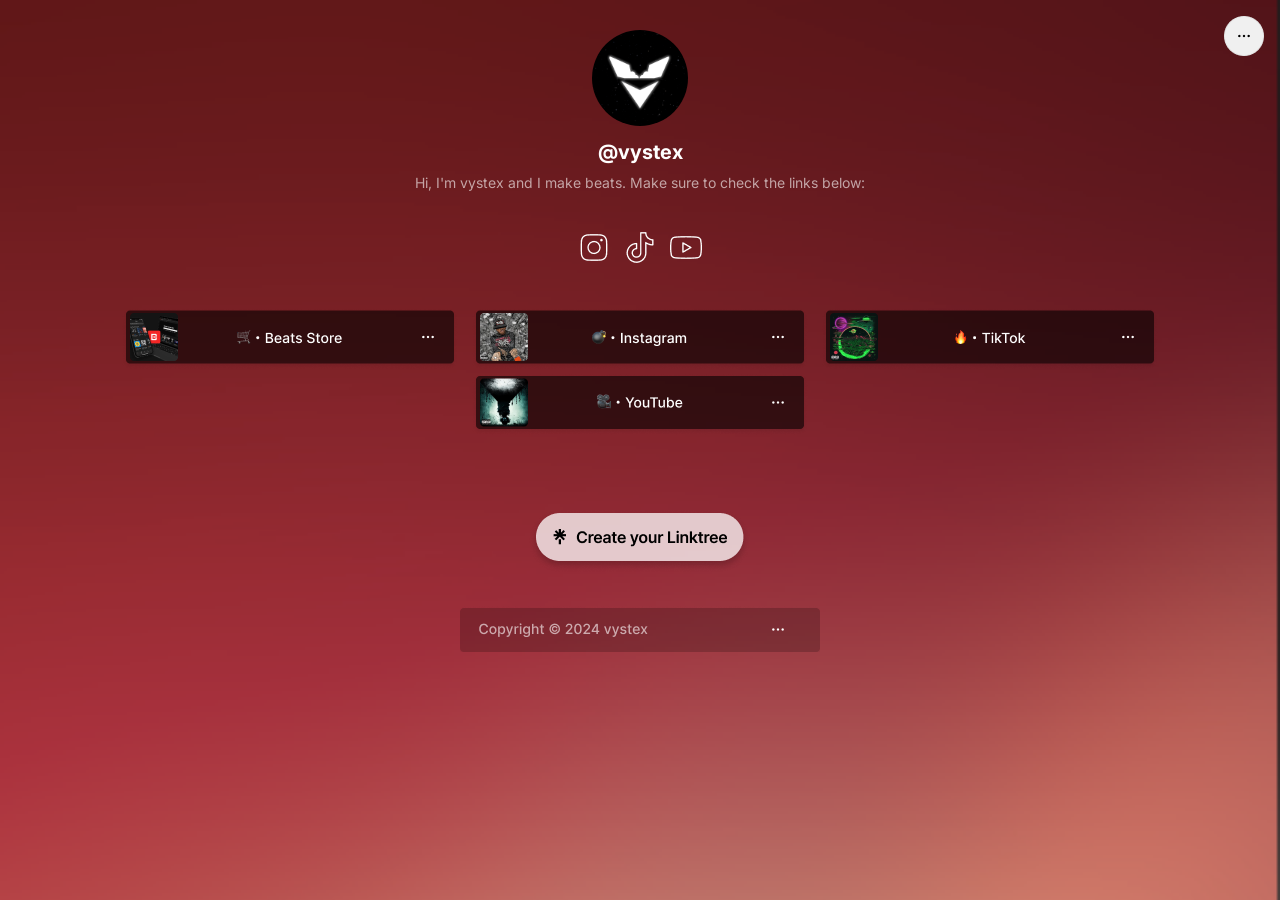
<file: index.html>
<!DOCTYPE html>
<html lang="en">
<head>
    <meta charset="UTF-8">
    <meta name="viewport" content="width=device-width, initial-scale=1.0">
    <link rel="stylesheet" href="style.css"> <!-- Link to external stylesheet -->
    <title>Linktree</title>
    <link rel="preconnect" href="https://fonts.googleapis.com"> <!-- Preconnect to Google Fonts -->
    <link rel="preconnect" href="https://fonts.gstatic.com" crossorigin>
    <link href="https://fonts.googleapis.com/css2?family=Inter:wght@100..900&display=swap" rel="stylesheet"> <!-- Link to Google Fonts -->
</head>
<body>
    <header>
        <!-- Header section with a share button -->
        <input class="top-right" type="image" src="assets/buttons/share.png" alt="Share">
    </header>
    <main>
        <section>
            <!-- Section for user information -->
            <img class="avatar" src="assets/logo.png" alt="Avatar"> <!-- Avatar image -->
            <p class="username">@vystex</p> <!-- User's username -->
            <p class="description">
                Hi, I'm vystex and I make beats. Make sure to check the links below: <!-- User description -->
            </p>
        </section>
        <section class="social-icons">
            <!-- Section for social media icons -->
            <input type="image" src="assets/icons/insta.png" alt="Instagram"> <!-- Instagram icon -->
            <input type="image" src="assets/icons/tiktok.png" alt="TikTok"> <!-- TikTok icon -->
            <input type="image" src="assets/icons/youtube.png" alt="YouTube"> <!-- YouTube icon -->
        </section>
        <section class="buttons">
            <!-- Section for buttons -->
            <input type="image" src="assets/buttons/beats.png" alt="Beats"> <!-- Beats button -->
            <input type="image" src="assets/buttons/instagram.png" alt="Instagram"> <!-- Instagram button -->
            <input type="image" src="assets/buttons/tiktok.png" alt="TikTok"> <!-- TikTok button -->
            <input type="image" src="assets/buttons/youtube.png" alt="YouTube"> <!-- YouTube button -->
        </section>
        <section class="create-button">
            <!-- Section for create button -->
            <img src="assets/buttons/create.png" alt="Create"> <!-- Create button -->
        </section>
    </main>
    <footer>
        <!-- Footer section -->
        <img class="footer-copyright" src="assets/copyright.png" alt="Copyright">
    </footer>
</body>
</html>
</file>
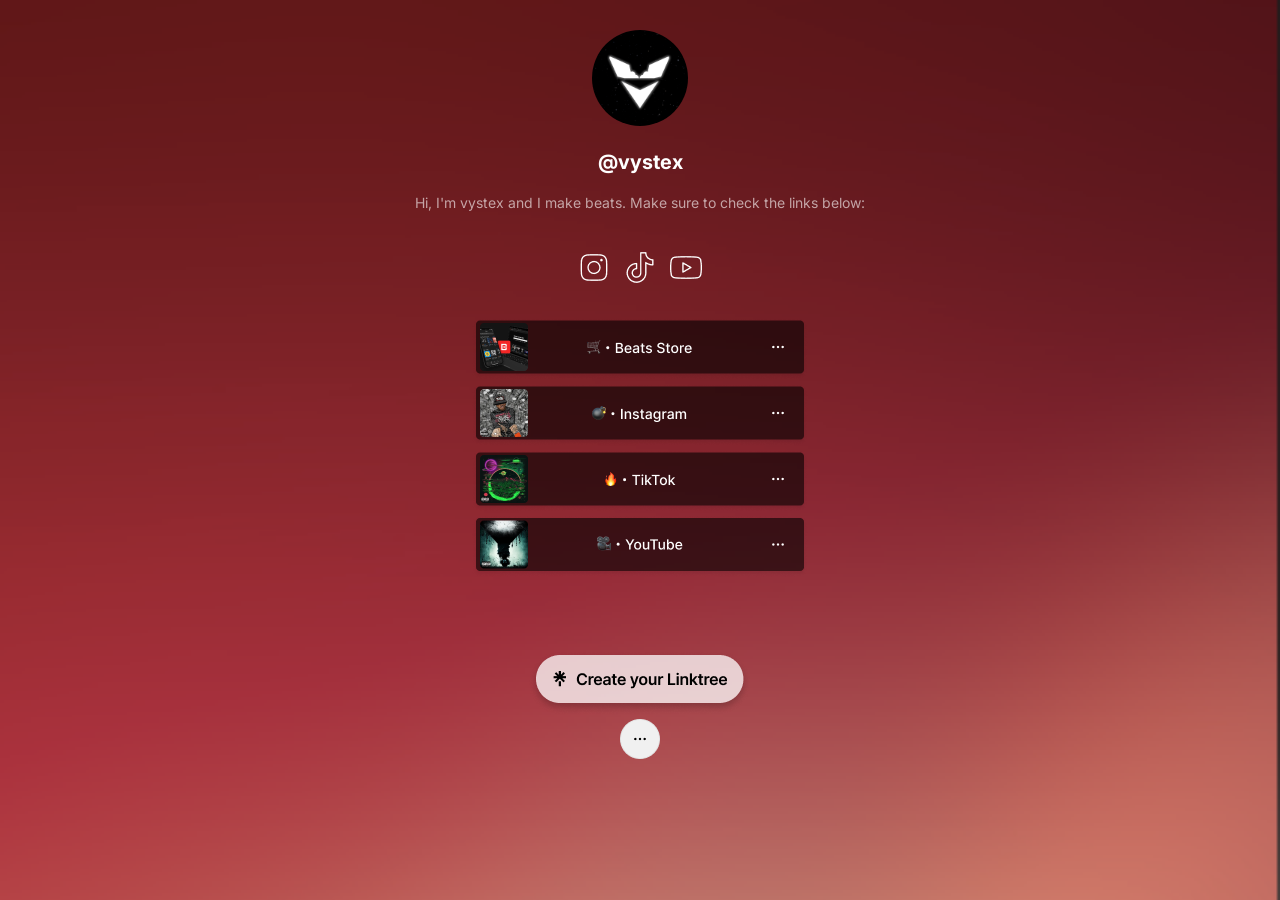
<file: linktree.html>
<!DOCTYPE html>
<html lang="en">
<head>
    <meta charset="UTF-8">
    <meta name="viewport" content="width=device-width, initial-scale=1.0">
    <link rel="stylesheet" href="style.css">
    <title>Document</title>
    <link rel="preconnect" href="https://fonts.googleapis.com">
    <link rel="preconnect" href="https://fonts.gstatic.com" crossorigin>
    <link href="https://fonts.googleapis.com/css2?family=Inter:wght@100..900&display=swap" rel="stylesheet">
</head>
<body>
    <div class="centered" style="padding-top: 30px;"><img style="border-radius: 50%;" width="96" src="logo.png" alt="Avatar"></div>
    <div class="centered">
        <p style="font-family: Inter, sans-serif; font-size: 20px; color: white;"><b>@vystex</b></p>
    </div>
    <div class="centered">
        <p style="font-family: Inter, sans-serif; font-size: 14px; margin-left: 50px; margin-right: 50px; color: white; opacity: 0.6;">
            Hi, I'm vystex and I make beats. Make sure to check the links below:
        </p>
    </div>

    <div class="centered" style="margin-top: 40px;">
        <img style="margin-left: 5px; margin-right: 5px;" src="icons/insta.png" alt="">
        <img style="margin-left: 5px; margin-right: 5px;" src="icons/tiktok.png" alt="">
        <img style="margin-left: 5px; margin-right: 5px;" src="icons/youtube.png" alt="">
    </div>

    <div class="centered" style="padding-top: 30px;"><img src="buttons/beats.png" alt="Avatar"></div>
    <div class="centered"><img src="buttons/instagram.png" alt="Avatar"></div>
    <div class="centered"><img src="buttons/tiktok.png" alt="Avatar"></div>
    <div class="centered"><img src="buttons/youtube.png" alt="Avatar"></div>

    <div class="centered" style="padding-top: 70px;"><img src="buttons/create.png" alt="Avatar"></div>
    <img class="topright" src="buttons/share.png" alt="Avatar">
</body>
</html>
</file>
<file: style.css>
body {
    background-image: url('assets/bg.png');
    background-repeat: no-repeat; /* Prevent background image from repeating */
    background-size: cover; /* Cover the entire background */
    margin: 0;
    font-family: 'Inter', sans-serif;
    color: white;
    text-align: center;
    height: 100%; 
    overflow: hidden;
}


.top-right {
    position: absolute;
    top: 16px;
    right: 16px;
    font-size: 18px;
}

.avatar {
    border-radius: 50%;
    width: 96px;
    margin-top: 30px;
}

.username {
    font-size: 20px;
    font-weight: bold;
    margin: 10px 0;
}

.description {
    font-size: 14px;
    margin: 0 50px;
    opacity: 0.6;
}

.social-icons,
.buttons {
    margin-top: 40px;
}

.social-icons input,
.buttons input {
    margin: 0 5px;
    cursor: pointer;
}

.create-button {
    margin-top: 70px;
}

.image-button {
    width: 100px;
    height: 100px;
    background-size: cover;
    border: none;
}

.image-button:hover {
    opacity: 0.8;
}

.footer-copyright {
    margin-top: 29px;
}
</file>
